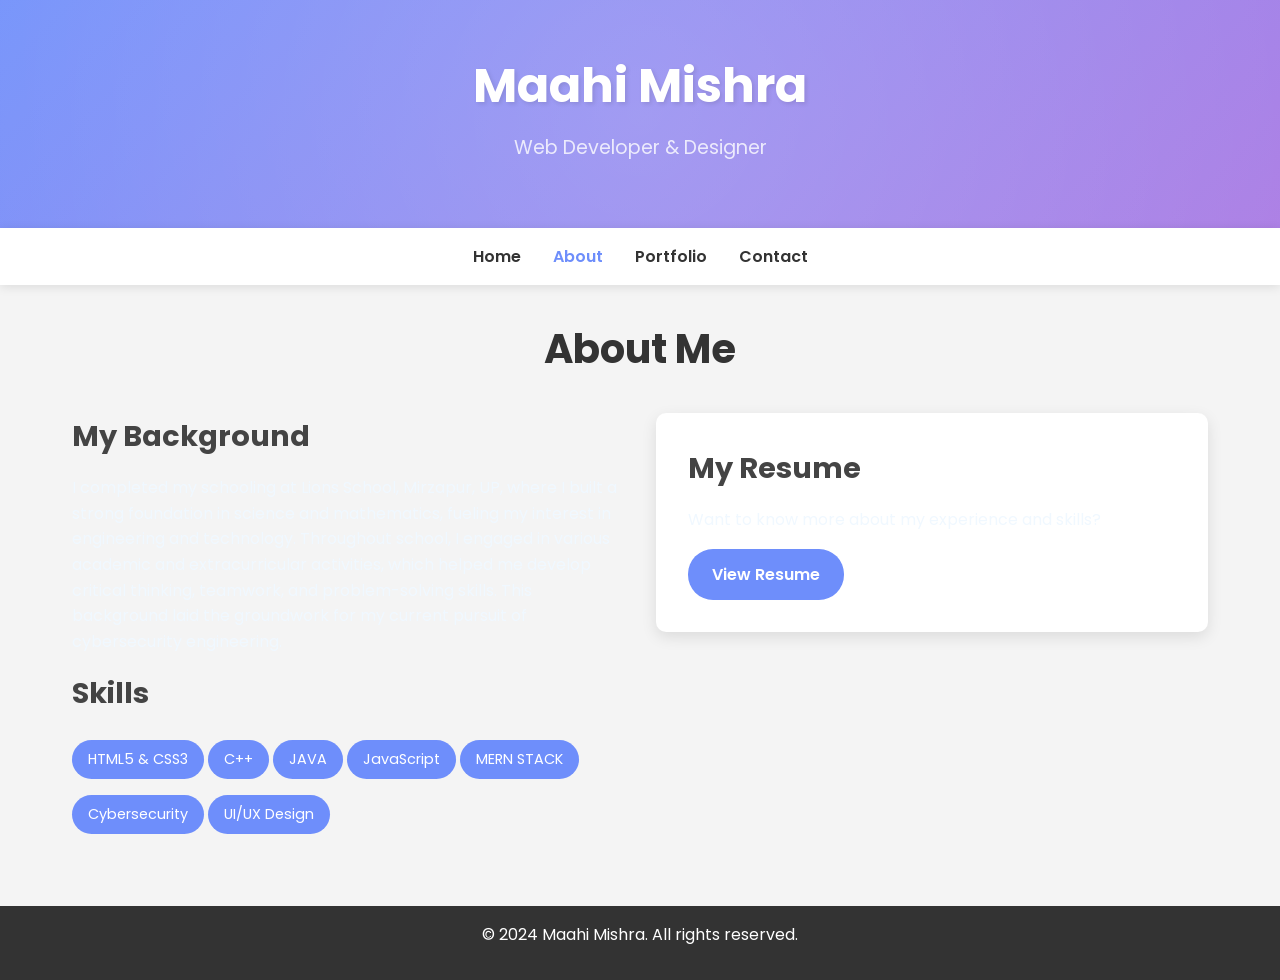
<file: about.html>
<!DOCTYPE html>
<html lang="en">
<head>
    <meta charset="UTF-8">
    <meta name="viewport" content="width=device-width, initial-scale=1.0">
    <title>Maahi Mishra - About</title>
    <link href="https://fonts.googleapis.com/css2?family=Poppins:wght@300;400;600;700&display=swap" rel="stylesheet">
    <link rel="stylesheet" href="https://cdnjs.cloudflare.com/ajax/libs/font-awesome/6.4.0/css/all.min.css">
    <link rel="stylesheet" href="style.css">
</head>
<body>
    <header>
        <div class="header-content">
            <h1>Maahi Mishra</h1>
            <p>Web Developer & Designer</p>
        </div>
    </header>

    <nav id="navbar">
        <ul>
            <li><a href="index.html">Home</a></li>
            <li><a href="about.html" class="active">About</a></li>
            <li><a href="portfolio.html">Portfolio</a></li>
            <li><a href="contact.html">Contact</a></li>
        </ul>
    </nav>

    <div class="container">
        <section id="about">
            <h2>About Me</h2>
            <div class="about-container">
                <div class="about-left">
                    <h3>My Background</h3>
                    <p>I completed my schooling at Lions School, Mirzapur, UP,
                         where I built a strong foundation in science and mathematics,
                          fueling my interest in engineering and technology. Throughout
                           school, I engaged in various academic and extracurricular
                            activities, which helped me develop critical thinking,
                             teamwork, and problem-solving skills. This background
                              laid the groundwork for my current pursuit of cybersecurity
                               engineering.</p>
                    <h3>Skills</h3>
                    <ul class="skills-list">
                        <li>HTML5 & CSS3</li>
                        <li>C++</li>
                        <li>JAVA</li>
                        <li>JavaScript</li>
                        <li>MERN STACK</li>
                        <li>Cybersecurity</li>
                        <li>UI/UX Design</li>
                    </ul>
                </div>
                <div class="about-right">
                    <div class="resume-box">
                        <h3>My Resume</h3>
                        <p>Want to know more about my experience and skills?</p>
                        <a href="https://i.ibb.co/tsQxsyq/maahi-resume.jpg" target="_blank" class="cta-button">View Resume</a>
                    </div>
                </div>
            </div>
        </section>
    </div>

    <footer>
        <p>&copy; 2024 Maahi Mishra. All rights reserved.</p>
    </footer>

    <script src="script.js"></script>
</body>
</html>
</file>
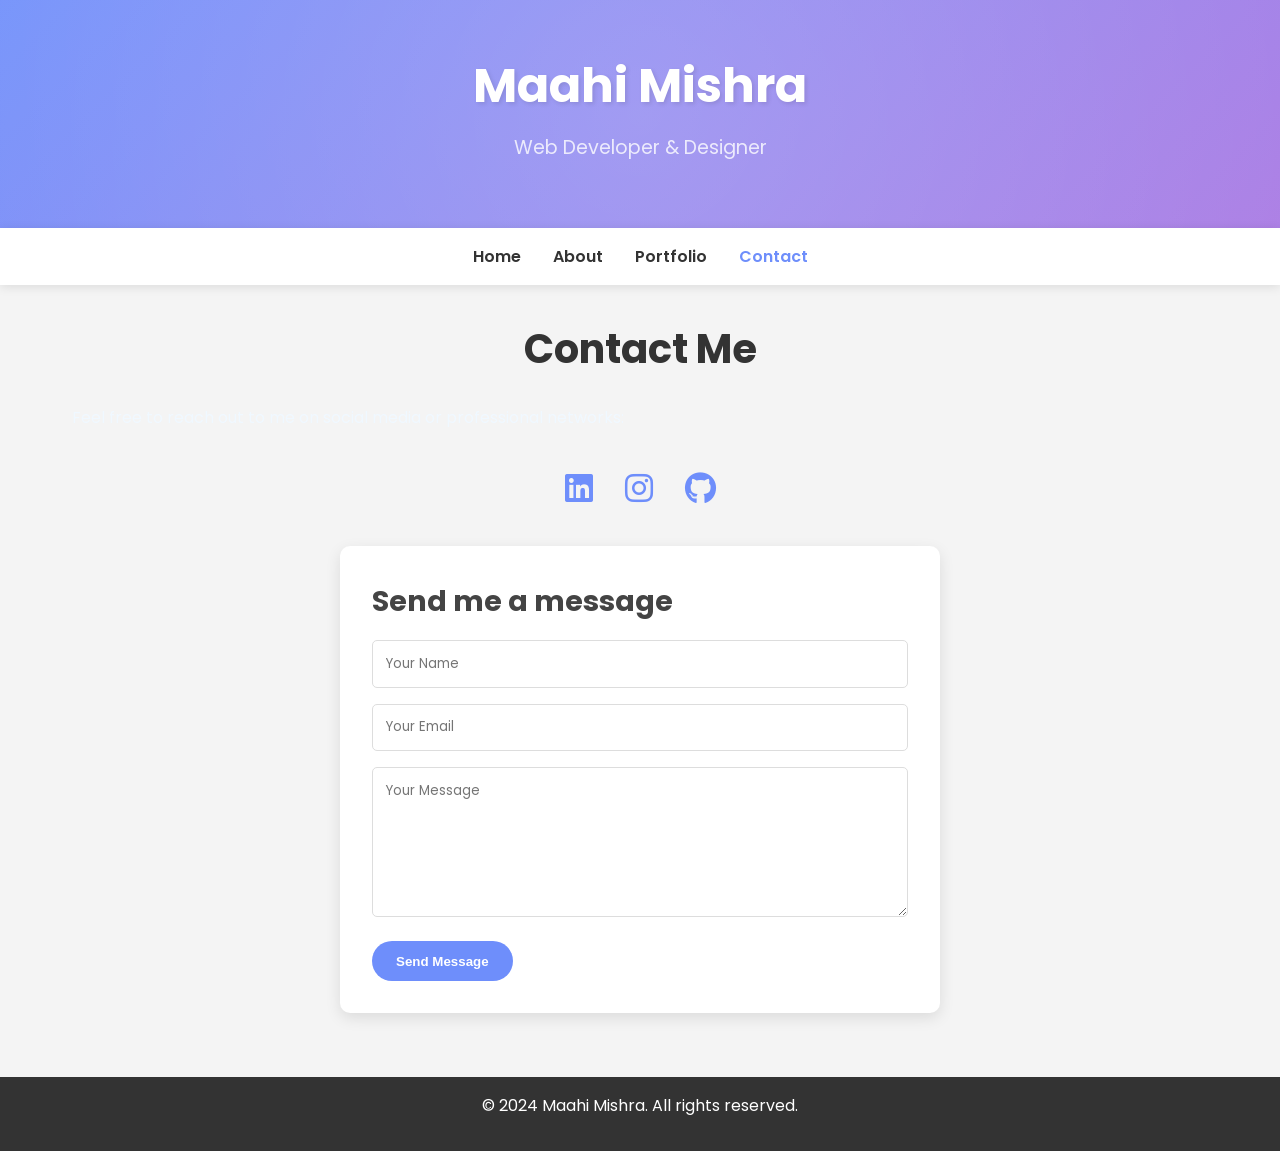
<file: contact.html>
<!DOCTYPE html>
<html lang="en">
<head>
    <meta charset="UTF-8">
    <meta name="viewport" content="width=device-width, initial-scale=1.0">
    <title>Maahi Mishra - Contact</title>
    <link href="https://fonts.googleapis.com/css2?family=Poppins:wght@300;400;600;700&display=swap" rel="stylesheet">
    <link rel="stylesheet" href="https://cdnjs.cloudflare.com/ajax/libs/font-awesome/6.4.0/css/all.min.css">
    <link rel="stylesheet" href="style.css">
</head>
<body>
    <header>
        <div class="header-content">
            <h1>Maahi Mishra</h1>
            <p>Web Developer & Designer</p>
        </div>
    </header>

    <nav id="navbar">
        <ul>
            <li><a href="index.html">Home</a></li>
            <li><a href="about.html">About</a></li>
            <li><a href="portfolio.html">Portfolio</a></li>
            <li><a href="contact.html" class="active">Contact</a></li>
        </ul>
    </nav>

    <div class="container">
        <section id="contact">
            <h2>Contact Me</h2>
            <p>Feel free to reach out to me on social media or professional networks:</p>
            <div class="social-icons">
                <a href="https://www.linkedin.com/in/maahi-mishra-53179b255" class="social-icon" target="_blank"><i class="fab fa-linkedin"></i></a>
                <a href="https://www.instagram.com/your-profile" class="social-icon" target="_blank"><i class="fab fa-instagram"></i></a>
                <a href="https://github.com/MaahiMishra12222768" class="social-icon" target="_blank"><i class="fab fa-github"></i></a>
            </div>
            <div class="contact-form">
                <h3>Send me a message</h3>
                <form id="contact-form">
                    <input type="text" name="name" placeholder="Your Name" required>
                    <input type="email" name="email" placeholder="Your Email" required>
                    <textarea name="message" placeholder="Your Message" required></textarea>
                    <button type="submit" class="cta-button">Send Message</button>
                </form>
            </div>
        </section>
    </div>

    <footer>
        <p>&copy; 2024 Maahi Mishra. All rights reserved.</p>
    </footer>

    <script src="script.js"></script>
</body>
</html>
</file>
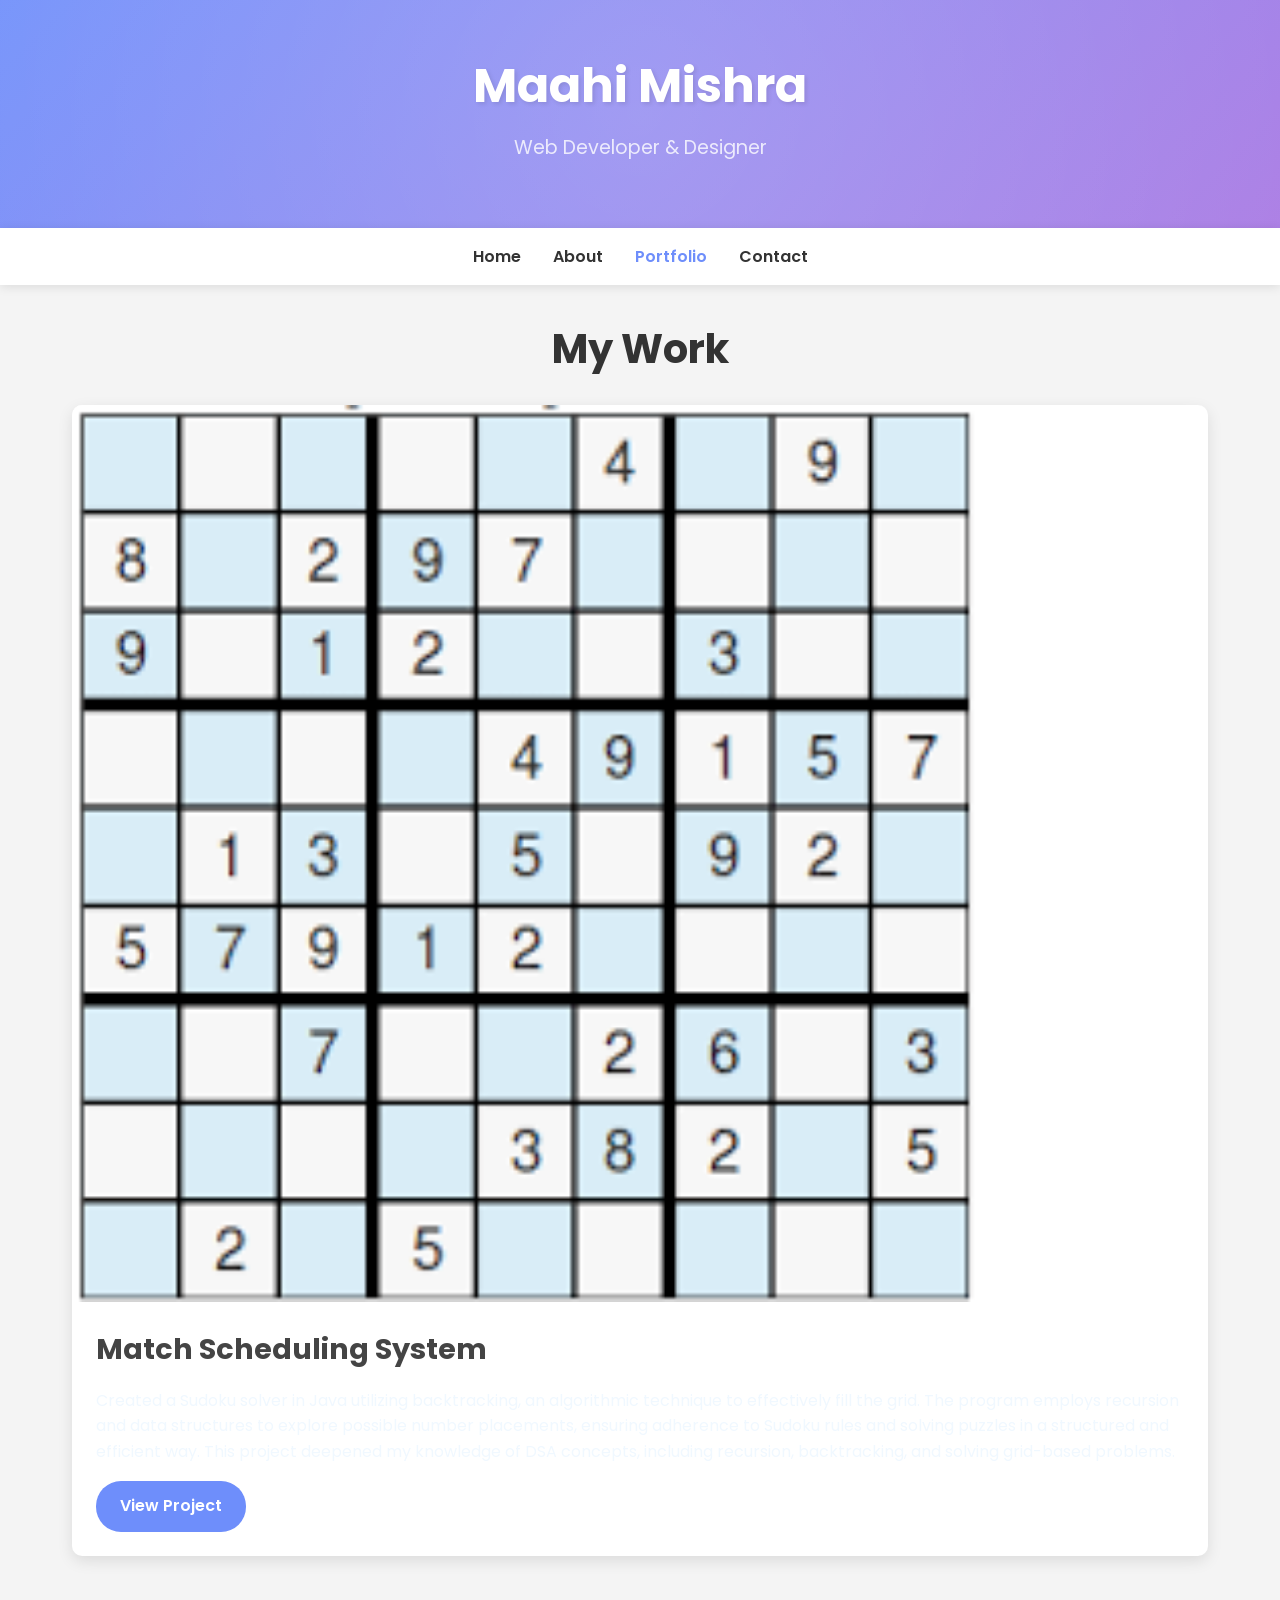
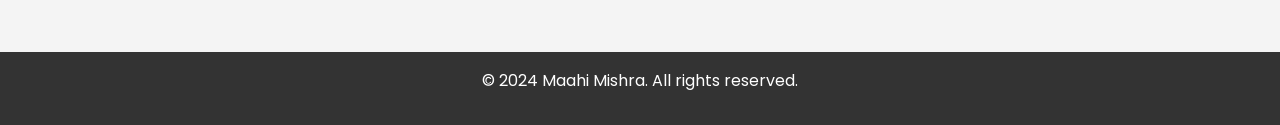
<file: portfolio.html>
<!DOCTYPE html>
<html lang="en">
<head>
    <meta charset="UTF-8">
    <meta name="viewport" content="width=device-width, initial-scale=1.0">
    <title>Maahi Mishra - Portfolio</title>
    <link href="https://fonts.googleapis.com/css2?family=Poppins:wght@300;400;600;700&display=swap" rel="stylesheet">
    <link rel="stylesheet" href="https://cdnjs.cloudflare.com/ajax/libs/font-awesome/6.4.0/css/all.min.css">
    <link rel="stylesheet" href="style.css">
</head>
<body>
    <header>
        <div class="header-content">
            <h1>Maahi Mishra</h1>
            <p>Web Developer & Designer</p>
        </div>
    </header>

    <nav id="navbar">
        <ul>
            <li><a href="index.html">Home</a></li>
            <li><a href="about.html">About</a></li>
            <li><a href="portfolio.html" class="active">Portfolio</a></li>
            <li><a href="contact.html">Contact</a></li>
        </ul>
    </nav>

    <div class="container">
        <section id="portfolio">
            <h2>My Work</h2>
            <div class="project-container">
                <div class="project">
                    <div class="project-image">
                        <img src="[data-uri]" alt="Sudoku Solver">
                    </div>
                    <div class="project-text">
                        <h3>Match Scheduling System</h3>
                        <p>Created a Sudoku solver in Java utilizing backtracking,
                             an algorithmic technique to effectively fill the grid.
                              The program employs recursion and data structures to 
                              explore possible number placements, ensuring adherence
                               to Sudoku rules and solving puzzles in a structured and
                               efficient way. This project deepened my knowledge of DSA
                                concepts, including recursion, backtracking, and solving
                                 grid-based problems.</p>
                        <a href="https://github.com/MaahiMishra12222768" class="cta-button">View Project</a>
                    </div>
                </div>
                <!-- Add more project divs here as you complete more projects -->
            </div>
        </section>
    </div>

    <footer>
        <p>&copy; 2024 Maahi Mishra. All rights reserved.</p>
    </footer>

    <script src="script.js"></script>
</body>
</html>
</file>
<file: style.css>
/* Base styles */
* {
    margin: 0;
    padding: 0;
    box-sizing: border-box;
}

body {
    font-family: 'Poppins', sans-serif;
    line-height: 1.6;
    color: #F0F8FF;
    background-color: #f4f4f4;
}

.container {
    max-width: 1200px;
    margin: 0 auto;
    padding: 2rem;
}

/* Header styles */
header {
    background: linear-gradient(135deg, #6e8efb, #a777e3);
    color: #fff;
    text-align: center;
    padding: 3rem 0;
    position: relative;
    overflow: hidden;
}

.header-content {
    position: relative;
    z-index: 1;
}

header::before {
    content: '';
    position: absolute;
    top: -50%;
    left: -50%;
    width: 200%;
    height: 200%;
    background: radial-gradient(circle, rgba(255,255,255,0.2) 0%, rgba(255,255,255,0) 80%);
    animation: rotate 20s linear infinite;
}

@keyframes rotate {
    0% { transform: rotate(0deg); }
    100% { transform: rotate(360deg); }
}

header h1 {
    font-size: 3rem;
    margin-bottom: 0.5rem;
    text-shadow: 2px 2px 4px rgba(0,0,0,0.1);
}

header p {
    font-size: 1.2rem;
    opacity: 0.8;
}

/* Navigation styles */
#navbar {
    background: #fff;
    box-shadow: 0 2px 10px rgba(0,0,0,0.1);
    position: sticky;
    top: 0;
    z-index: 1000;
}

#navbar ul {
    display: flex;
    justify-content: center;
    list-style-type: none;
}

#navbar ul li {
    padding: 1rem;
}

#navbar ul li a {
    color: #333;
    text-decoration: none;
    font-weight: 600;
    transition: color 0.3s ease;
}

#navbar ul li a:hover,
#navbar ul li a.active {
    color: #6e8efb;
}

/* Home page styles */
#home {
    text-align: center;
}

.image-box {
    width: 180px;
    height: 180px;
    margin: 2rem auto;
    border-radius: 60%;
    overflow: hidden;
    box-shadow: 0 10px 20px rgba(0,0,0,0.1);
}

.image-box img {
    width: 90%;
    height: 90%;
    object-fit: cover;
}

/* About page styles */
.about-container {
    display: flex;
    gap: 2rem;
    margin-top: 2rem;
}

.about-left, .about-right {
    flex: 1;
}

.skills-list {
    list-style-type: none;
    padding: 0;
}

.skills-list li {
    background-color: #6e8efb;
    color: #fff;
    padding: 0.5rem 1rem;
    margin: 0.5rem 0;
    border-radius: 20px;
    display: inline-block;
    font-size: 0.9rem;
}

.resume-box {
    background-color: #fff;
    padding: 2rem;
    border-radius: 10px;
    box-shadow: 0 5px 15px rgba(0,0,0,0.1);
}

/* Portfolio page styles */
.project {
    background-color: #fff;
    border-radius: 10px;
    overflow: hidden;
    box-shadow: 0 5px 15px rgba(0,0,0,0.1);
    margin-bottom: 2rem;
}

.project-image img {
    width: 80%;
    height: auto;
    display: block;
}

.project-text {
    padding: 1.5rem;
}

/* Contact page styles */
.social-icons {
    display: flex;
    justify-content: center;
    margin: 2rem 0;
}

.social-icon {
    font-size: 2rem;
    color: #6e8efb;
    margin: 0 1rem;
    transition: color 0.3s ease;
}

.social-icon:hover {
    color: #a777e3;
}

.contact-form {
    max-width: 600px;
    margin: 0 auto;
    background-color: #fff;
    padding: 2rem;
    border-radius: 10px;
    box-shadow: 0 5px 15px rgba(0,0,0,0.1);
}

.contact-form h3 {
    margin-bottom: 1rem;
}

.contact-form input,
.contact-form textarea {
    width: 100%;
    padding: 0.8rem;
    margin-bottom: 1rem;
    border: 1px solid #ddd;
    border-radius: 5px;
    font-family: 'Poppins', sans-serif;
}

.contact-form textarea {
    height: 150px;
    resize: vertical;
}

/* General styles */
h2 {
    font-size: 2.5rem;
    margin-bottom: 1.5rem;
    color: #333;
    text-align: center;
}

h3 {
    font-size: 1.8rem;
    margin-bottom: 1rem;
    color: #444;
}

p {
    margin-bottom: 1rem;
}

.cta-button {
    display: inline-block;
    background-color: #6e8efb;
    color: #fff;
    padding: 0.8rem 1.5rem;
    border-radius: 25px;
    text-decoration: none;
    font-weight: 600;
    transition: background-color 0.3s ease;
    border: none;
    cursor: pointer;
}

.cta-button:hover {
    background-color: #a777e3;
}

/* Footer styles */
footer {
    background-color: #333;
    color: #fff;
    text-align: center;
    padding: 1rem;
    margin-top: 2rem;
}

/* Responsive design */
@media (max-width: 768px) {
    .about-container {
        flex-direction: column;
    }

    .project {
        flex-direction: column;
    }

    .project-image, .project-text {
        width: 100%;
    }
}
</file>
